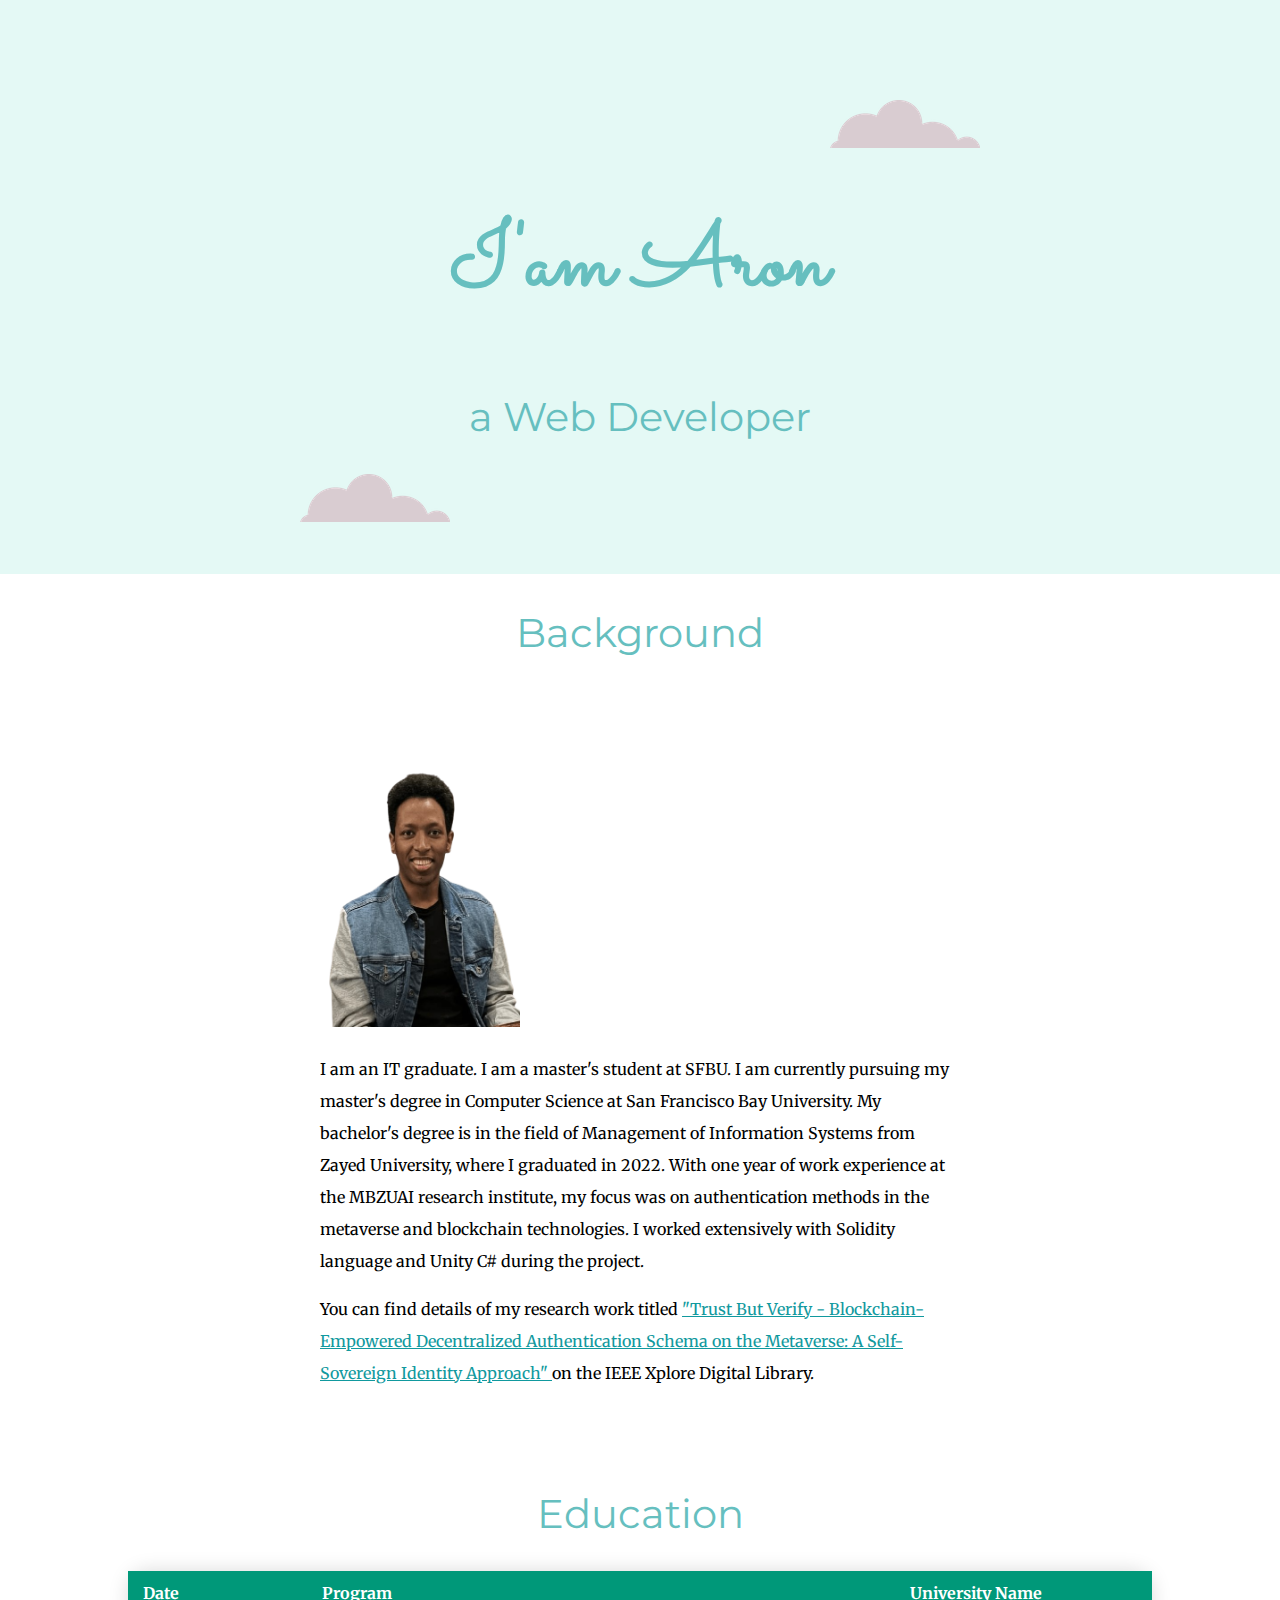
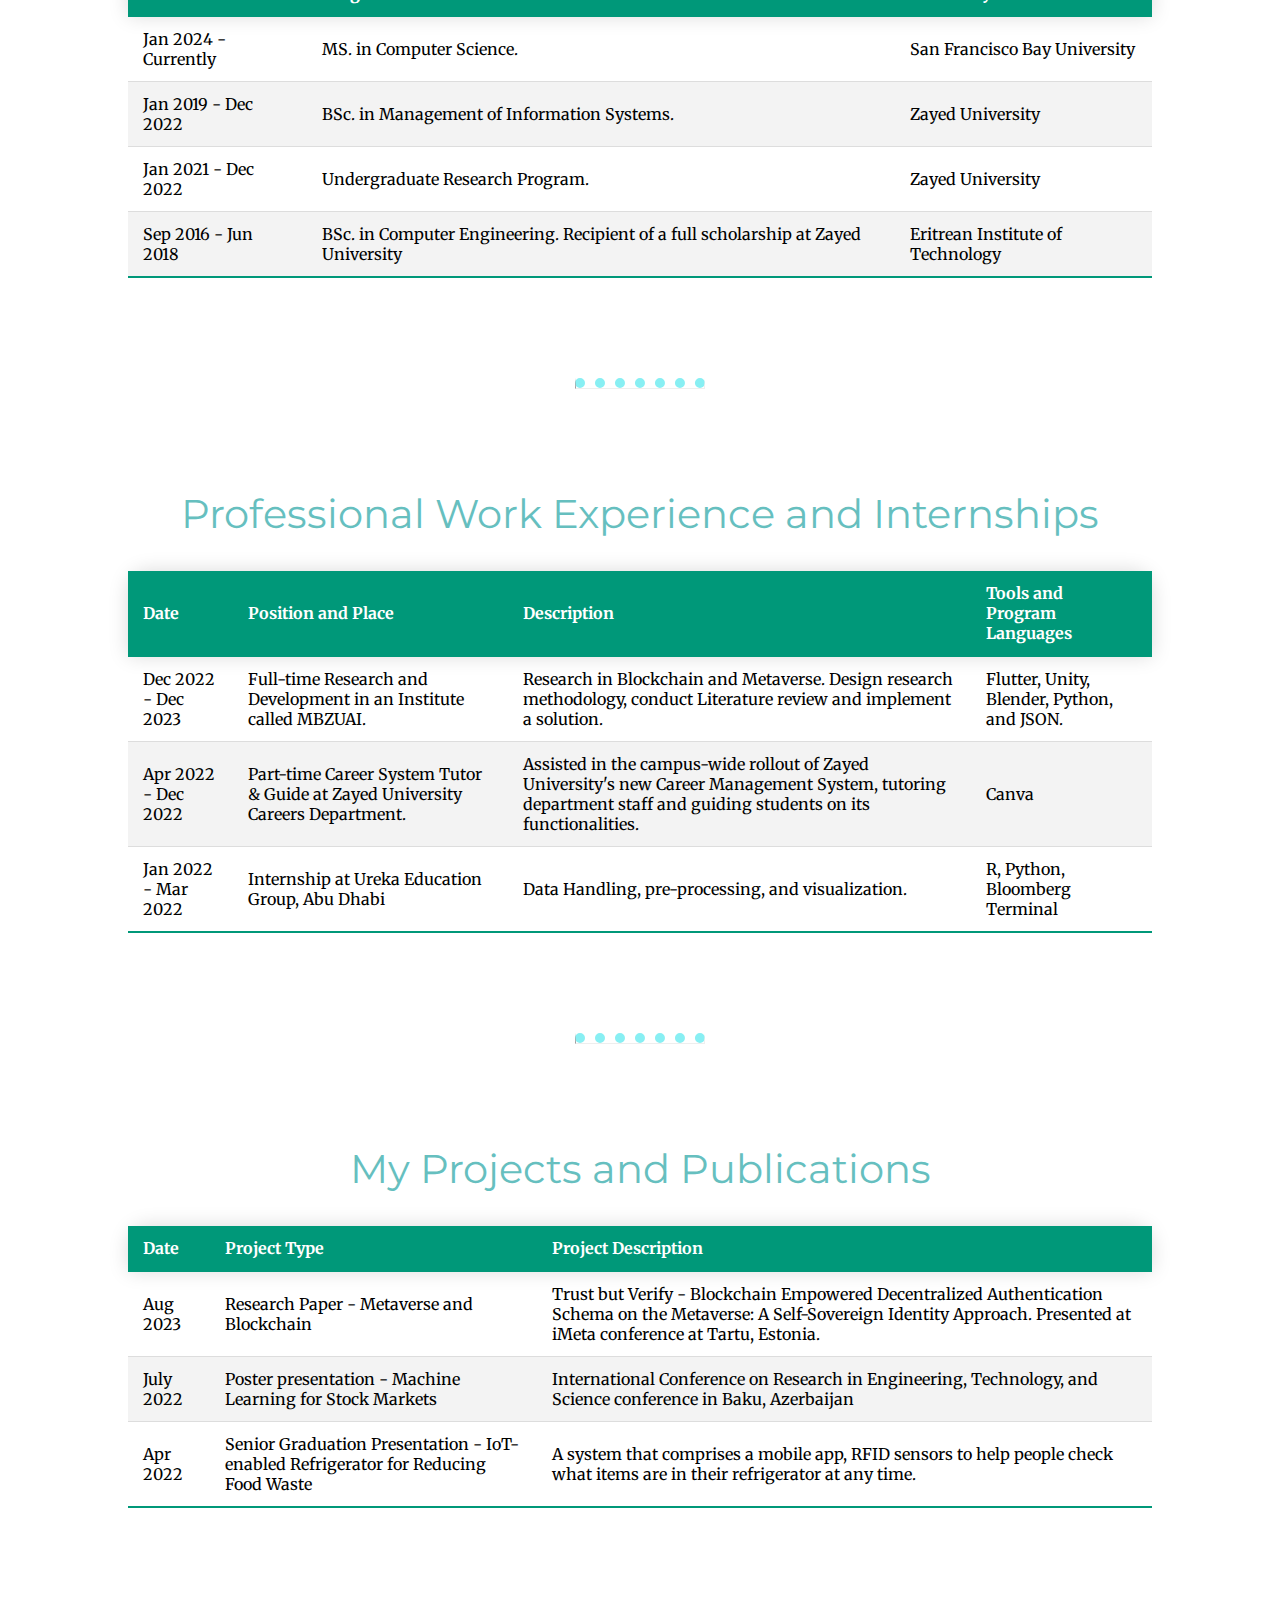
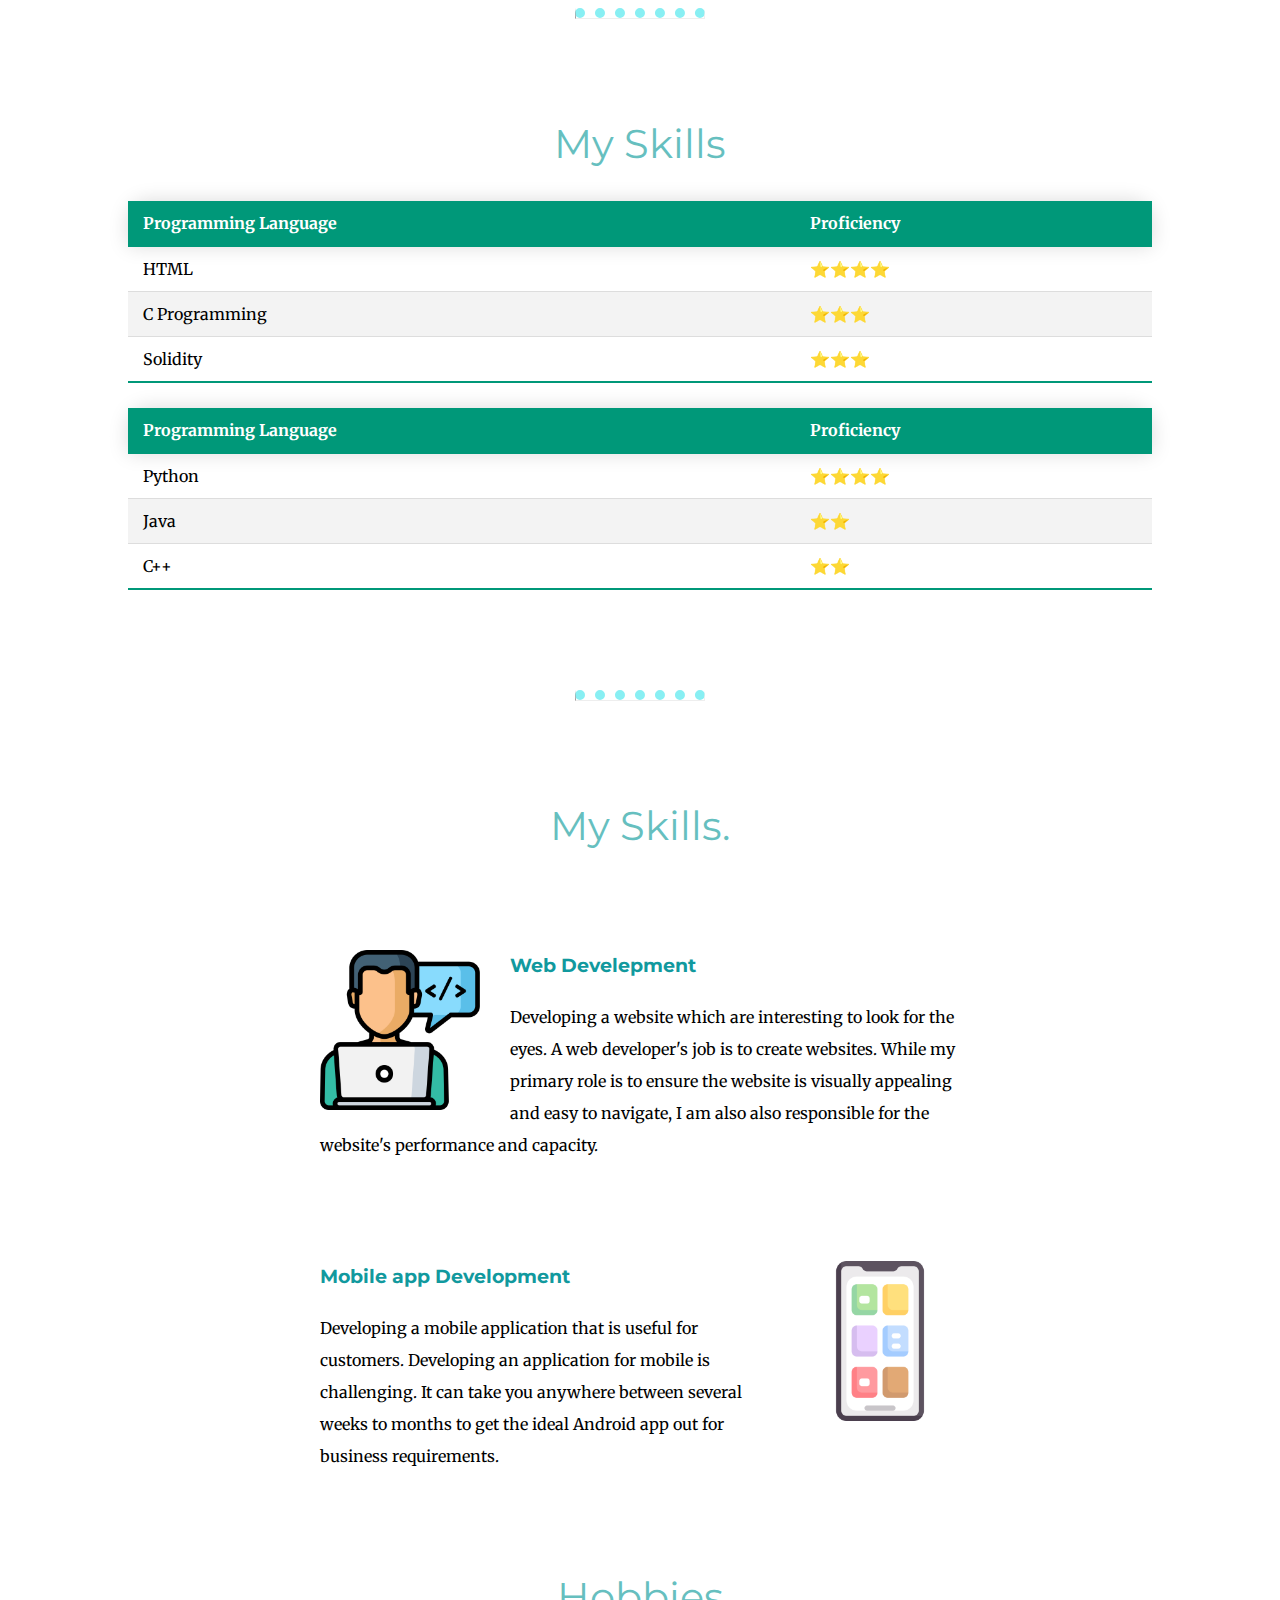
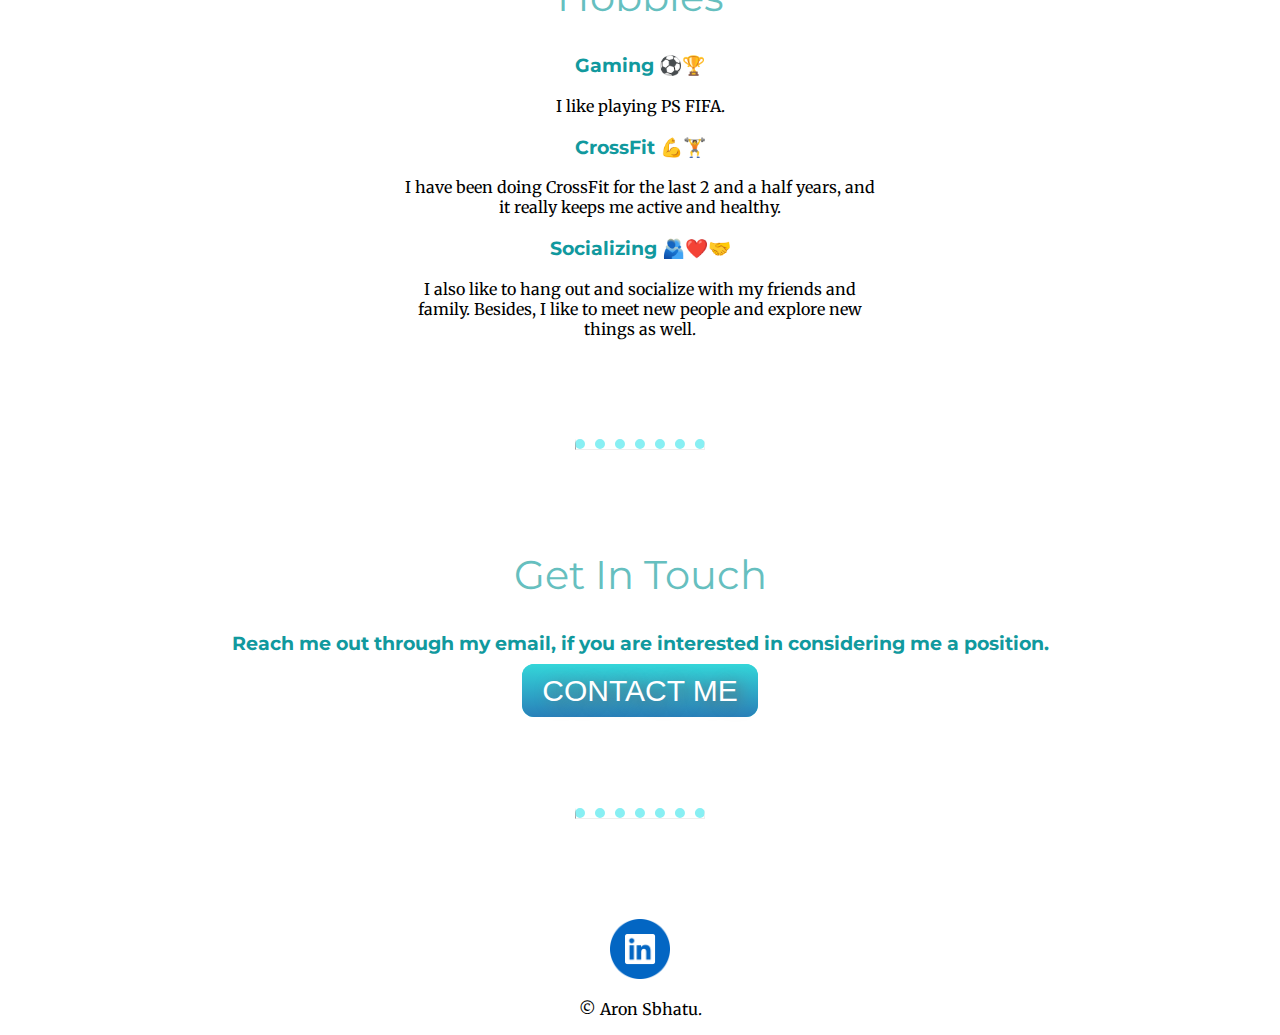
<file: index.html>
<!DOCTYPE html>
<html lang="en" dir="ltr">
  <head>
    <meta charset="utf-8">
    <title>Aron's html css</title>
    <link rel="stylesheet" href="CSS_My-Site\CSS_mySite.css">
    <link rel="icon" href="favicon.ico">
    <link rel="preconnect" href="https://fonts.googleapis.com">
<link rel="preconnect" href="https://fonts.gstatic.com" crossorigin>
<link href="https://fonts.googleapis.com/css2?family=Merriweather&family=Montserrat&family=Sacramento&display=swap" rel="stylesheet">
  </head>
  <body>

    <div class="topContainer">
      <img class="top_cloud" src="images\cloud.png" alt="cloud image">
      <h1>I'am Aron</h1>
      <h2>a Web Developer</h2>
      <img class="bottom_cloud" src="images\cloud.png" alt="cloud image">
    </div>

    <div class="middle-container">
      <!-- my table expriences -->
      
      <h2>Background</h2>
      <div class = "skill-row">
      <img src="images\myIMG-removebg-preview.png" width="200" height="270" alt="My photo was here; please use another website to see it">
      <p>
        I am an IT graduate. I am a master's student at SFBU. I am currently pursuing my master's degree in Computer Science at San Francisco Bay University. My bachelor's degree is in the field of Management of Information Systems from Zayed University, where I graduated in 2022. With one year of work experience at the MBZUAI research institute, my focus was on authentication methods in the metaverse and blockchain technologies. I worked extensively with Solidity language and Unity C# during the project.
      </p>
      <p>
        You can find details of my research work titled <a href="https://ieeexplore.ieee.org/document/10294349" target="_blank" rel="noopener noreferrer">"Trust But Verify - Blockchain-Empowered Decentralized Authentication Schema on the Metaverse: A Self-Sovereign Identity Approach" </a> on the IEEE Xplore Digital Library.
      </p>
      </div>
      
      <h2>Education</h2>
      <table class="ct2">
        <thead>
          <tr>
            <th>Date</th>
            <th>Program</th>
            <th>University Name</th>
          </tr>
        </thead>
        <tbody>
          <tr>
            <td>Jan 2024 - Currently</td>
            <td>MS. in Computer Science.</td>
            <td>San Francisco Bay University</td>
          </tr>
          <tr>
            <td>Jan 2019 - Dec 2022</td>
            <td>BSc. in Management of Information Systems.</td>
            <td>Zayed University</td>
          </tr>
          <tr>
            <td>Jan 2021 - Dec 2022</td>
            <td>Undergraduate Research Program.</td>
            <td>Zayed University</td>
          </tr>
          <tr>
            <td>Sep 2016 - Jun 2018</td>
            <td>BSc. in Computer Engineering. Recipient of a full scholarship at Zayed University</td>
            <td>Eritrean Institute of Technology</td>
          </tr>
        </tbody>
      </table>
      </div>
      
      <hr>
      
      
    <h2>Professional Work Experience and Internships</h2>
    <p>
      <table class="ct2">
        <thead>
          <tr>
            <th>Date</th>
            <th>Position and Place</th>
            <th>Description</th>
            <th>Tools and Program Languages</th>
          </tr>
        </thead>
        <tbody>
          <tr>
            <td>Dec 2022 - Dec 2023</td>
            <td>Full-time Research and Development in an Institute called MBZUAI.</td>
            <td>Research in Blockchain and Metaverse. Design research methodology, conduct Literature review and implement a solution.</td>
            <td>Flutter, Unity, Blender, Python, and JSON.</td>
          </tr>
          <tr>
            <td>Apr 2022 - Dec 2022</td>
            <td>Part-time Career System Tutor & Guide at Zayed University Careers Department.</td>
            <td>Assisted in the campus-wide rollout of Zayed University's new Career Management System, tutoring department staff and guiding students on its functionalities.</td>
            <td>Canva</td>
          </tr>
          <tr>
            <td>Jan 2022 - Mar 2022</td>
            <td>Internship at Ureka Education Group, Abu Dhabi</td>
            <td>Data Handling, pre-processing, and visualization.</td>
            <td>R, Python, Bloomberg Terminal</td>
          </tr>
        </tbody>
      </table>
    </p>

    <hr>

    <h2>My Projects and Publications</h2>
    <table class = "ct2">
      <thead>
        <tr>
          <th>Date</th>
          <th>Project Type</th>
          <th>Project Description</th> 
        </tr>
      </thead>
      <tbody>
        <tr>
          <td>Aug 2023</td>
          <td>Research Paper - Metaverse and Blockchain</td>
          <td>
            Trust but Verify - Blockchain Empowered Decentralized Authentication 
            Schema on the Metaverse: A Self-Sovereign 
            Identity Approach. Presented at iMeta conference at Tartu, Estonia. 
          </td>
        </tr>
        <tr>
          <td>July 2022</td>
          <td>Poster presentation - Machine Learning for Stock Markets</td>
          <td>
            International Conference on Research
            in Engineering, Technology, and 
            Science conference in Baku, Azerbaijan
          </td>
        </tr>
        <tr>
          <td>Apr 2022</td>
          <td>Senior Graduation Presentation - IoT-enabled Refrigerator for Reducing Food Waste</td>
          <td>
            A system that comprises a mobile app, RFID sensors to help people check what items are in their refrigerator at any time. 
          </td>
        </tr>
      </tbody>
    </table>

    <hr>

    <h2>My Skills</h2>
    <table class="ct2">
        <thead>
          <tr>
            <th>Programming Language</th>
            <th>Proficiency</th>
          </tr>
        </thead>
        <tbody>
          <tr>
            <td>HTML</td>
            <td>⭐⭐⭐⭐</td>
          </tr>
          <tr>
            <td>C Programming</td>
            <td>⭐⭐⭐</td>
          </tr>
          <tr>
            <td>Solidity</td>
            <td>⭐⭐⭐</td>
          </tr>
        </tbody>
      </table>
      
      <table class="ct2">
        <thead>
          <tr>
            <th>Programming Language</th>
            <th>Proficiency</th>
          </tr>
        </thead>
        <tbody>
          <tr>
            <td>Python</td>
            <td>⭐⭐⭐⭐</td>
          </tr>
          <tr>
            <td>Java</td>
            <td>⭐⭐</td>
          </tr>
          <tr>
            <td>C++</td>
            <td>⭐⭐</td>
          </tr>
        </tbody>
      </table>
      

      <hr>

      <div class="skills">
        <h2>My Skills.</h2>
        <div class="skill-row">
          <img class="web-icon" src="images\web-development.png" alt="Use other website to see icon">
          <h3>Web Develepment</h3>
          <p>Developing a website which are interesting to look for the eyes. A web developer's job is to create websites. While my primary role is to ensure the website is visually appealing and easy to navigate, I am also also responsible for the website's performance and capacity.</p>
        </div>
        <div class="skill-row">
          <img class="mobile-icon" src="images\mobile-app.png" alt="Use other website to see icon">
          <h3>Mobile app Development</h3>
          <p>Developing a mobile application that is useful for customers. Developing an application for mobile is challenging. It can take you anywhere between several weeks to months to get the ideal Android app out for business requirements.</p>
        </div>
      </div>

      <h2>Hobbies</h2>
    <div class="Hobbies">
      <ul>
        <li>
          <h3>Gaming ⚽🏆</h3>
          <p>I like playing PS FIFA.</p>
        </li>
        <li>
          <h3>CrossFit  💪🏋️</h3>
          <p>I have been doing CrossFit for the last 2 and a half years, and it really keeps me active and healthy.</p>
        </li>
        <li>
          <h3>Socializing 🫂❤️🤝</h3>
          <p>I also like to hang out and socialize with my friends and family. Besides, I like to meet new people and explore new things as well.</p>
        </li>
      </ul>
    </div>

      <hr>

      <div class="contact-me">
        <h2>Get In Touch</h2>
        <h3>Reach me out through my email, if you are interested in considering me a position.</h3>
        <a class="btn" href="mailto:aaronsbhatu@gmail.com">CONTACT ME</a>

      </div>

    <hr>
    <div class="bottom-container">
      <a class="footer-link" href="https://www.linkedin.com/in/aaron-sbhatu-2ab753199"><img class="linkedin" src="images/linkedin-icon-2048x2048-ya5g47j2.png" alt=""></a>
      <p>© Aron Sbhatu.</p>
    </div>


  </body>
</html>
</file>
